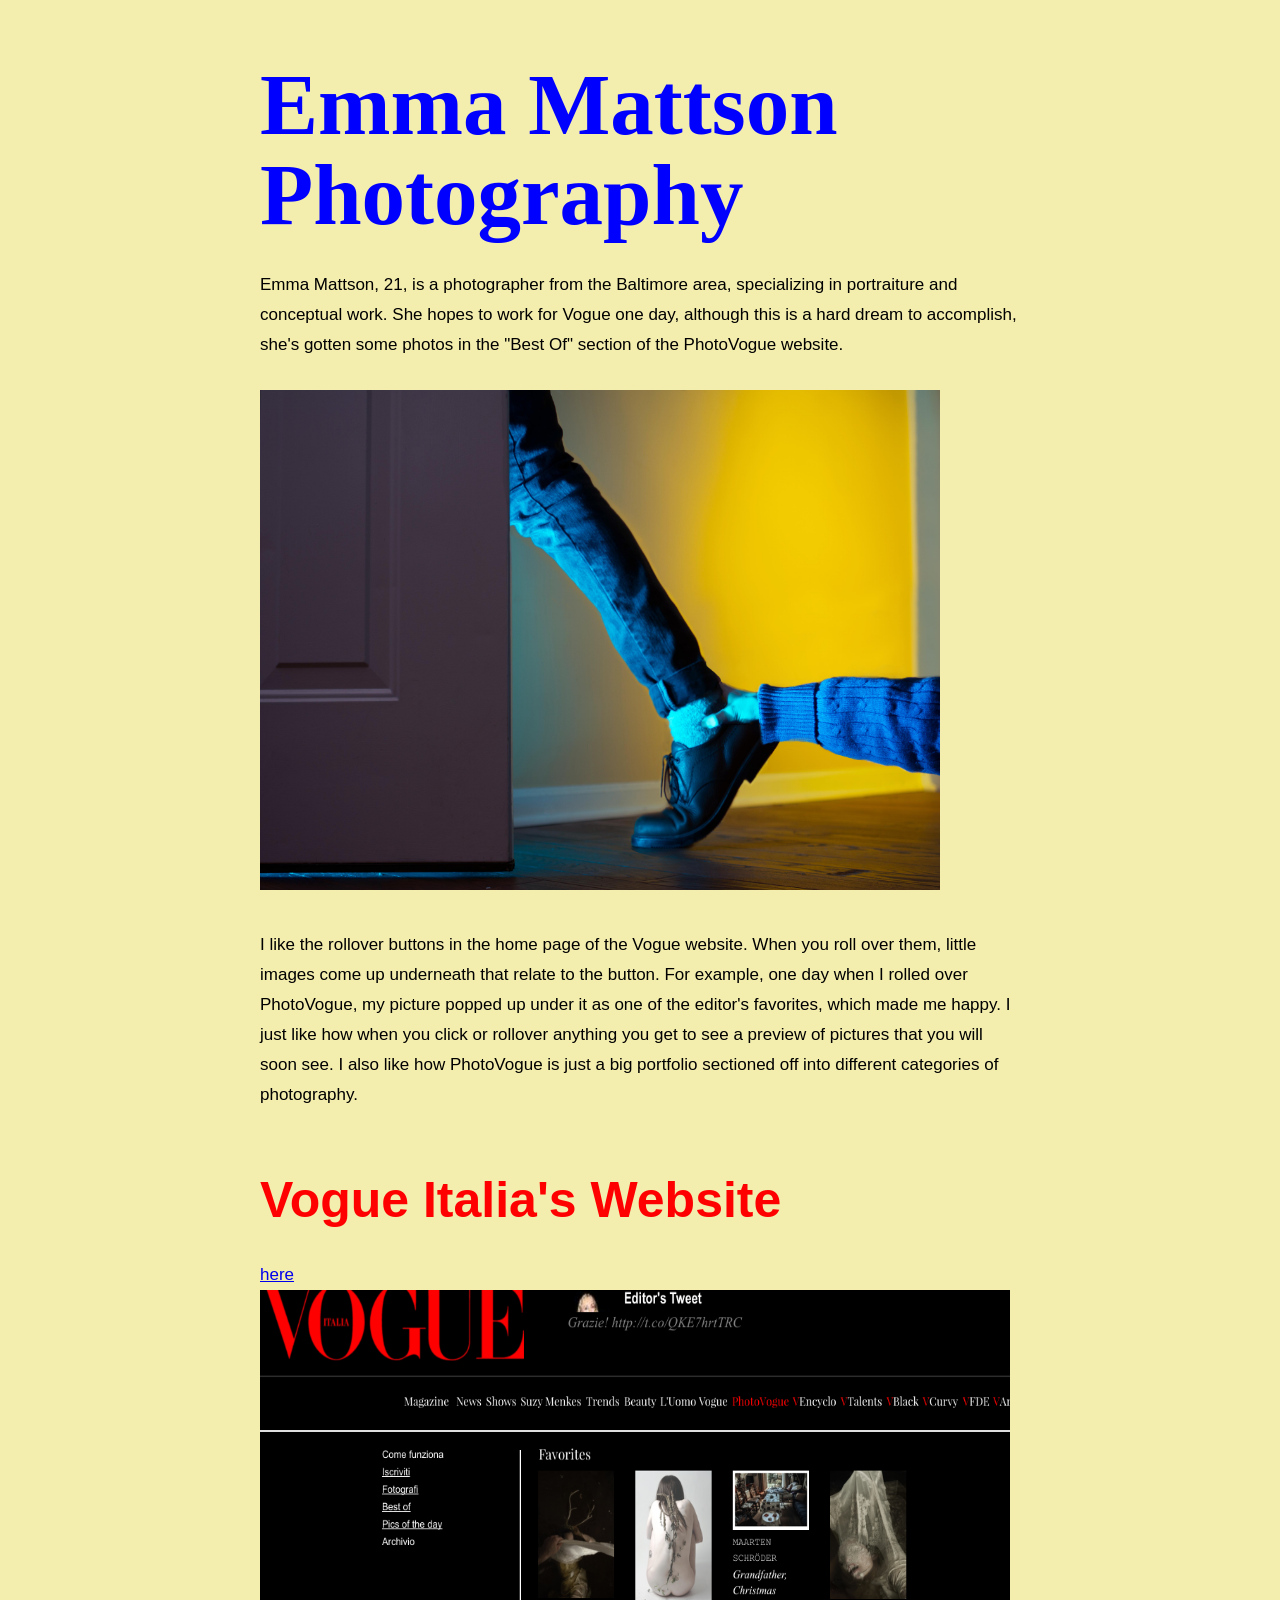
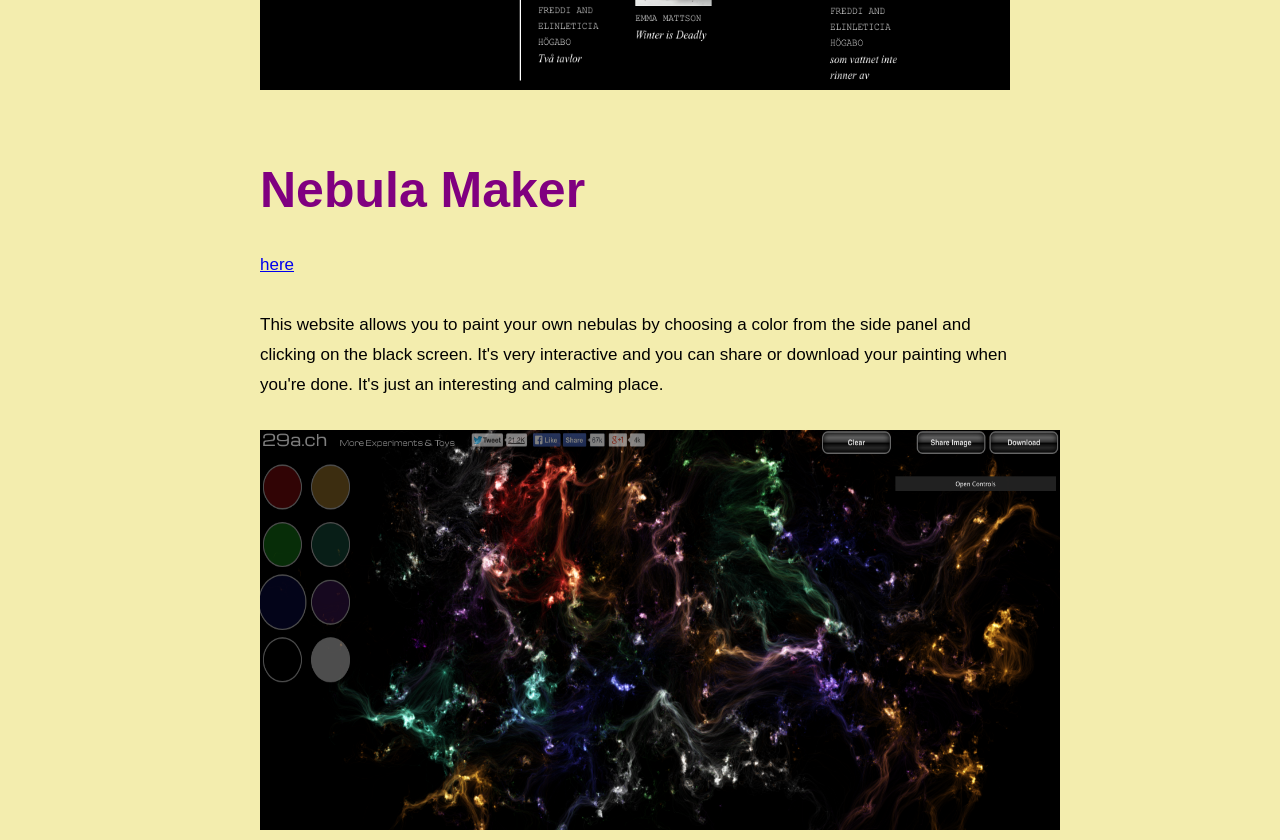
<file: index.html>
<!DOCTYPE html>
<html>
<head> <link href='http://fonts.googleapis.com/css?family=Poiret+One' rel='stylesheet' type='text/css'>
    <title>Emma Mattson Photography</title>
    <link rel="stylesheet" href="style.css">
</head>
	
	<h1> <b style="color: blue">Emma Mattson Photography</b>
		<title> Emma Mattson </title>
		

	</h1>
	
	<body> 
	
	
<p> 
	 Emma Mattson, 21, is a photographer from the Baltimore area, specializing in portraiture and conceptual work. She hopes to work for Vogue one day, although this is a hard dream to accomplish, she's gotten some photos in the "Best Of" section of the PhotoVogue website. </p>
	
	<img src="./images/daddy-issues.jpg" height="500" width="680" >
	
	
 	
 	<p> I like the rollover buttons in the home page of the Vogue website. When you roll over them, little images come up underneath that relate to the button.  For example, one day when I rolled over PhotoVogue, my picture popped up under it as one of the editor's favorites, which made me happy.  I just like how when you click or rollover anything you get to see a preview of pictures that you will soon see.  I also like how PhotoVogue is just a big portfolio sectioned off into different categories of photography.  </p>
	</body>
	<h2> <h2 style="color: red"> Vogue Italia's Website</h2> 
 	
 	<a href="http://www.vogue.it">here </a> </h2>
	<img src="./images/vogue.jpg" height= "400" width="750"
	
	<h3> <h2 style="color:purple"> Nebula Maker </h3> 
	<a href="http://29a.ch/sandbox/2011/neonflames/#">here</a> 
	<p> This website allows you to paint your own nebulas by choosing a color from the side panel and clicking on the black screen.  It's very interactive and you can share or download your painting when you're done.  It's just an interesting and calming place. </p>
 	<img src="./images/nebula.jpg" height= "400" width="800"  
 	
	</html>
</file>
<file: style.css>
/* css */



body { background-color: #f3edae; 
font-family: 'Raleway', sans-serif;
  font-size: 17px;
  line-height: 30px;
  max-width: 760px;
  margin: 0 auto;
}
h1 {font-family: 'Lobster', cursive;
  font-size: 87px;
  line-height: 90px;
  margin-top: 60px;
  margin-bottom: 30px;
}
h2 {
  font-size: 50px;
  line-height: 60px;
  margin-top: 60px;
  margin-bottom: 30px;
}
h3 {
  font-size: 29px;
  line-height: 30px;
  margin-top: 30px;
  margin-bottom: 30px;
}
h4 {
  font-size: 17px;
  line-height: 30px;
  margin-top: 30px;
  margin-bottom: 30px;
}
p, ul, ol, pre, table, blockquote {
  margin-top: 30px;
  margin-bottom: 30px;
}

/* Sanitation */
hr {
  border: 1px solid;
  margin: -1px 0;
}
ul ul, ol ol, ul ol, ol ul {
  margin-top: 0;
  margin-bottom: 0;
}
b, strong, em, small, code {
  line-height: 1;
}
sup, sub {
  vertical-align: baseline;
  position: relative;
  top: -0.4em;
}
sub {
  top: 0.4em;
}
</file>
